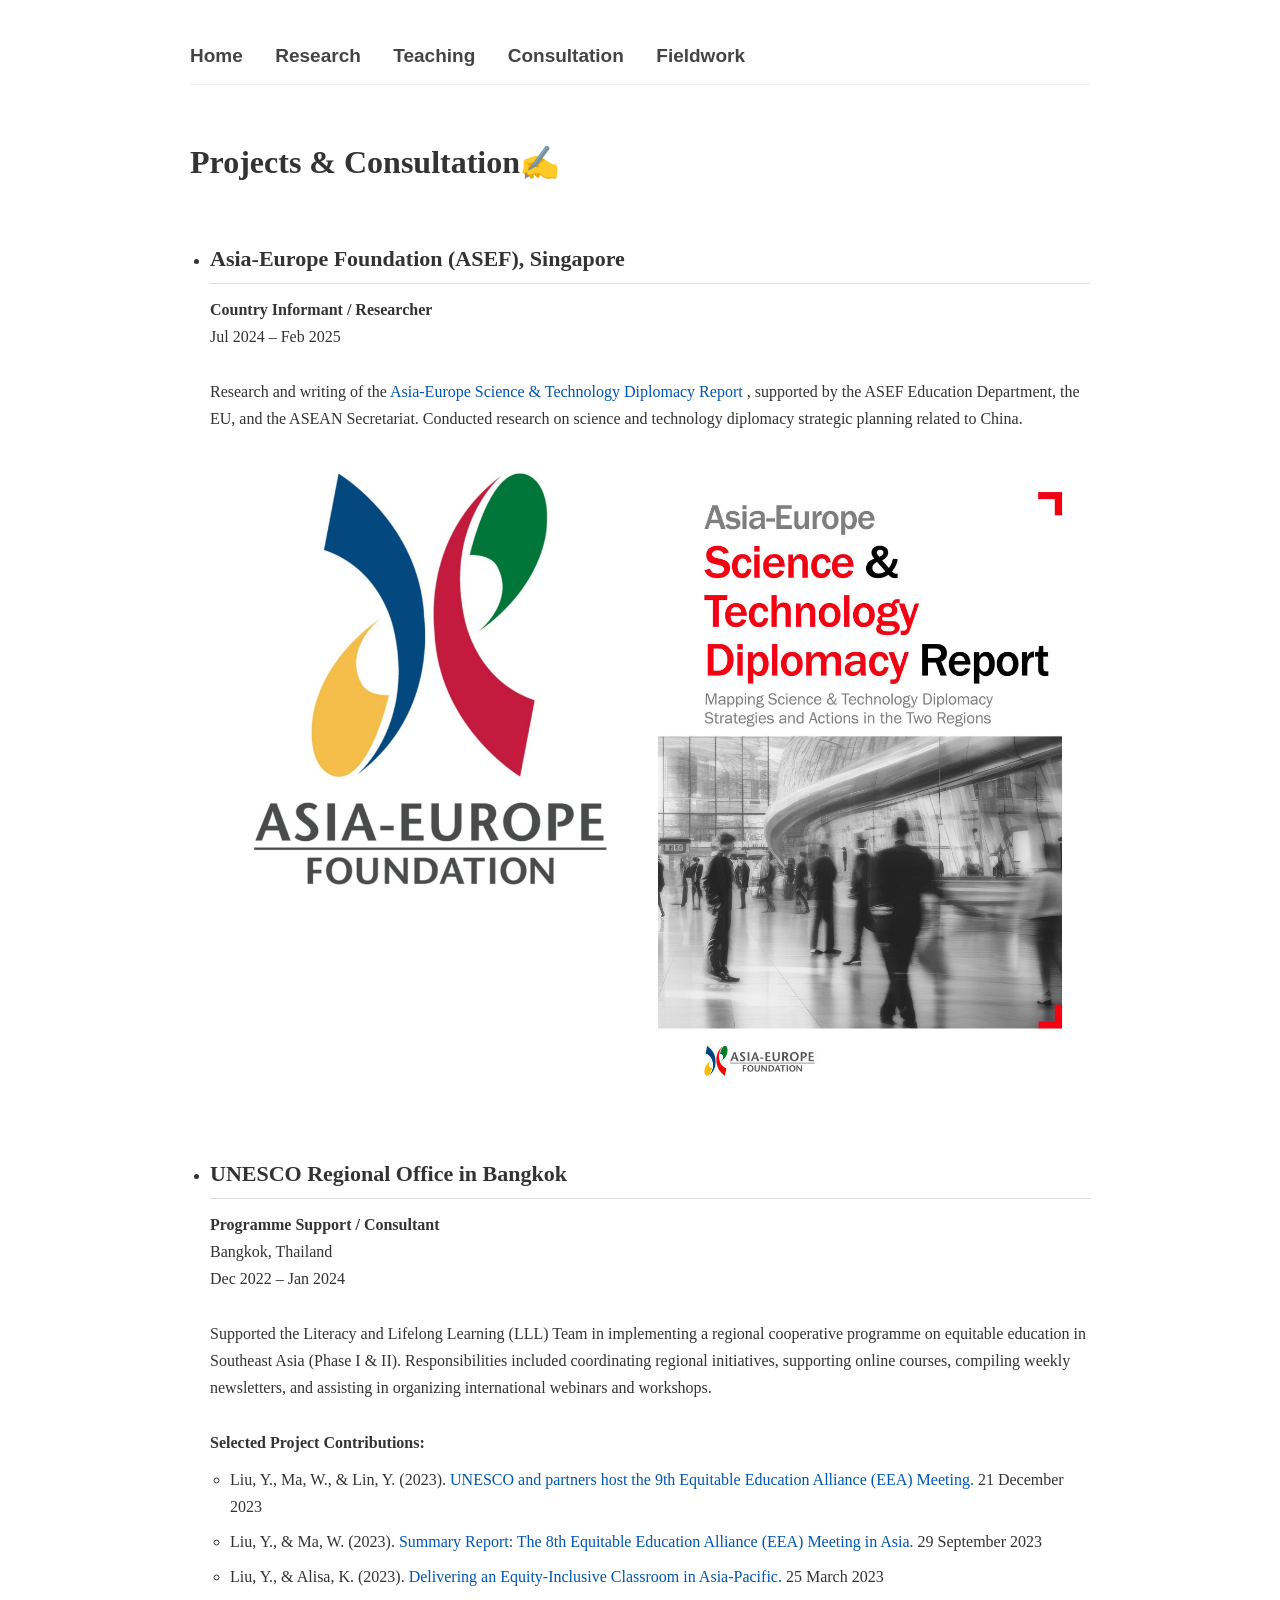
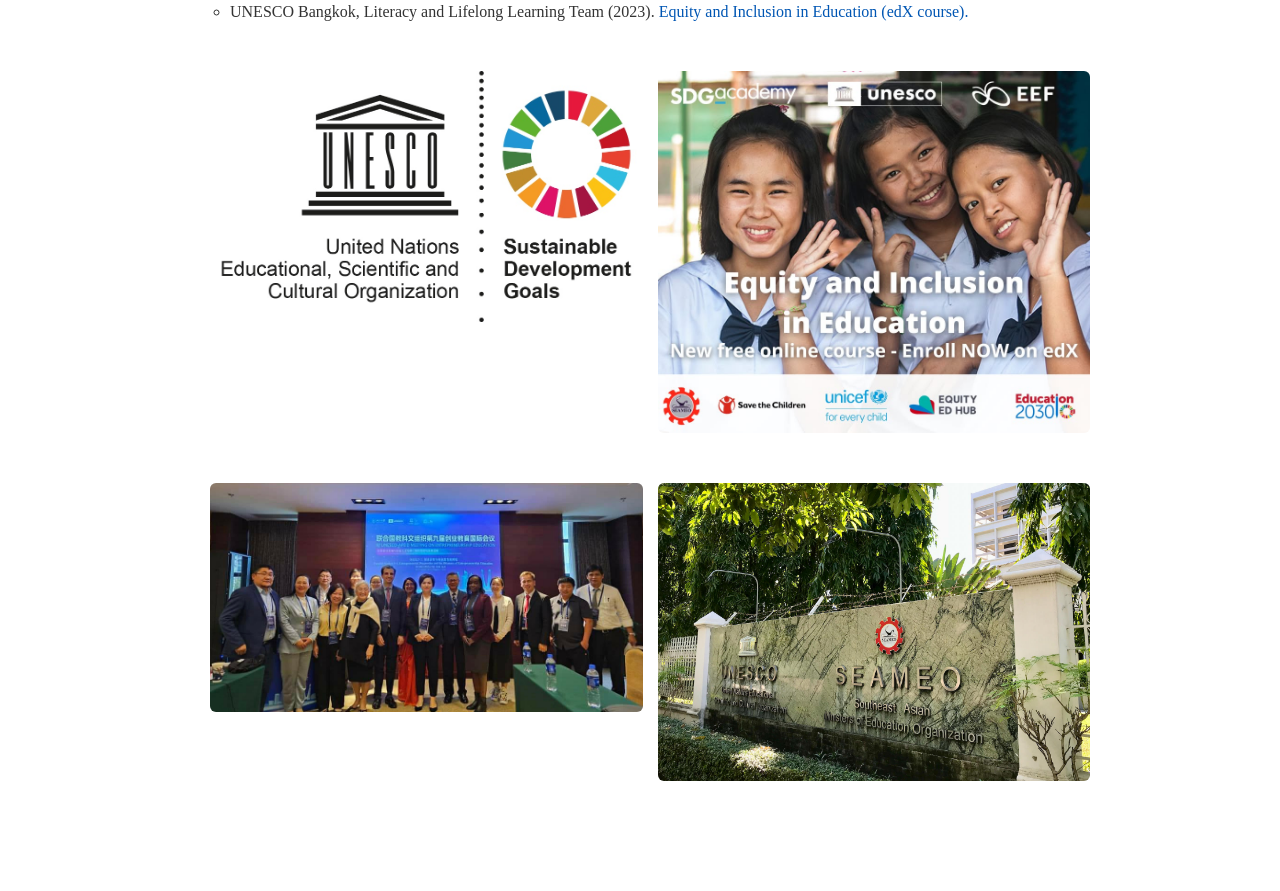
<file: pages/Consultation.html>
<!DOCTYPE html>
<html>

<head>
<title>Consultation</title>
<link rel="stylesheet" href="../style.css">
</head>

<body>

<nav>

<a href="../index.html" class="nav-item">Home</a>
<a href="Research.html" class="nav-item">Research</a>
<a href="Teaching.html" class="nav-item">Teaching</a>
<a href="Consultation.html" class="nav-item">Consultation</a>
<a href="Fieldwork.html" class="nav-item">Fieldwork</a>
  
</nav>

<h1>Projects & Consultation✍️</h1>

<ul>

<li>

<div class="consultation">

<h2>Asia-Europe Foundation (ASEF), Singapore</h2>

<strong>Country Informant / Researcher</strong><br>
Jul 2024 – Feb 2025<br><br>

Research and writing of the 
<a href="https://asef.org/publications/asia-europe-science-technology-diplomacy-report/" target="_blank">
Asia-Europe Science & Technology Diplomacy Report
</a>, 
supported by the ASEF Education Department, the EU, and the ASEAN Secretariat. 
Conducted research on science and technology diplomacy strategic planning related to China.

<div class="consultation-images">
  
<img src="../images/asef1.jpeg">
<img src="../images/asef2.jpg">
  
</div>

</div>
  
</div>

</li>

<li>

<div class="consultation">

<h2>UNESCO Regional Office in Bangkok</h2>

<strong>Programme Support / Consultant</strong><br>
Bangkok, Thailand<br>
Dec 2022 – Jan 2024<br><br>

Supported the Literacy and Lifelong Learning (LLL) Team in implementing a regional cooperative programme on equitable education in Southeast Asia (Phase I & II). 
Responsibilities included coordinating regional initiatives, supporting online courses, compiling weekly newsletters, and assisting in organizing international webinars and workshops.

<br><br>

<strong>Selected Project Contributions:</strong>

<ul>

<li>
Liu, Y., Ma, W., & Lin, Y. (2023). 
<a href="https://www.unesco.org/en/articles/unesco-and-partners-host-9th-equitable-education-alliance-eea-meeting" target="_blank">
UNESCO and partners host the 9th Equitable Education Alliance (EEA) Meeting.</a> 21 December 2023
</li>

<li>
Liu, Y., & Ma, W. (2023). 
<a href="https://www.unesco.org/en/articles/summary-report-8th-meeting-equitable-education-alliance-eea-asia" target="_blank">
Summary Report: The 8th Equitable Education Alliance (EEA) Meeting in Asia.</a> 29 September 2023
</li>

<li>
Liu, Y., & Alisa, K. (2023). 
<a href="https://bangkok.unesco.org/content/delivering-equity-inclusive-classroom-asia-pacific-recap-6th-eea-meeting-unesco-eef" target="_blank">
Delivering an Equity-Inclusive Classroom in Asia-Pacific.</a> 25 March 2023
</li>

<li>
UNESCO Bangkok, Literacy and Lifelong Learning Team (2023). 
<a href="https://www.edx.org/learn/education/sdg-academy-equity-and-inclusion-in-education" target="_blank">
Equity and Inclusion in Education (edX course).
</a>
</li>

</ul>

<div class="consultation-images">
  
<img src="../images/unesco1.jpg">
<img src="../images/unesco2.jpg">
<img src="../images/unesco3.jpg">
<img src="../images/unesco4.jpg">
  
</div>

</div>

</li>

</ul>

</body>
</html>
</file>
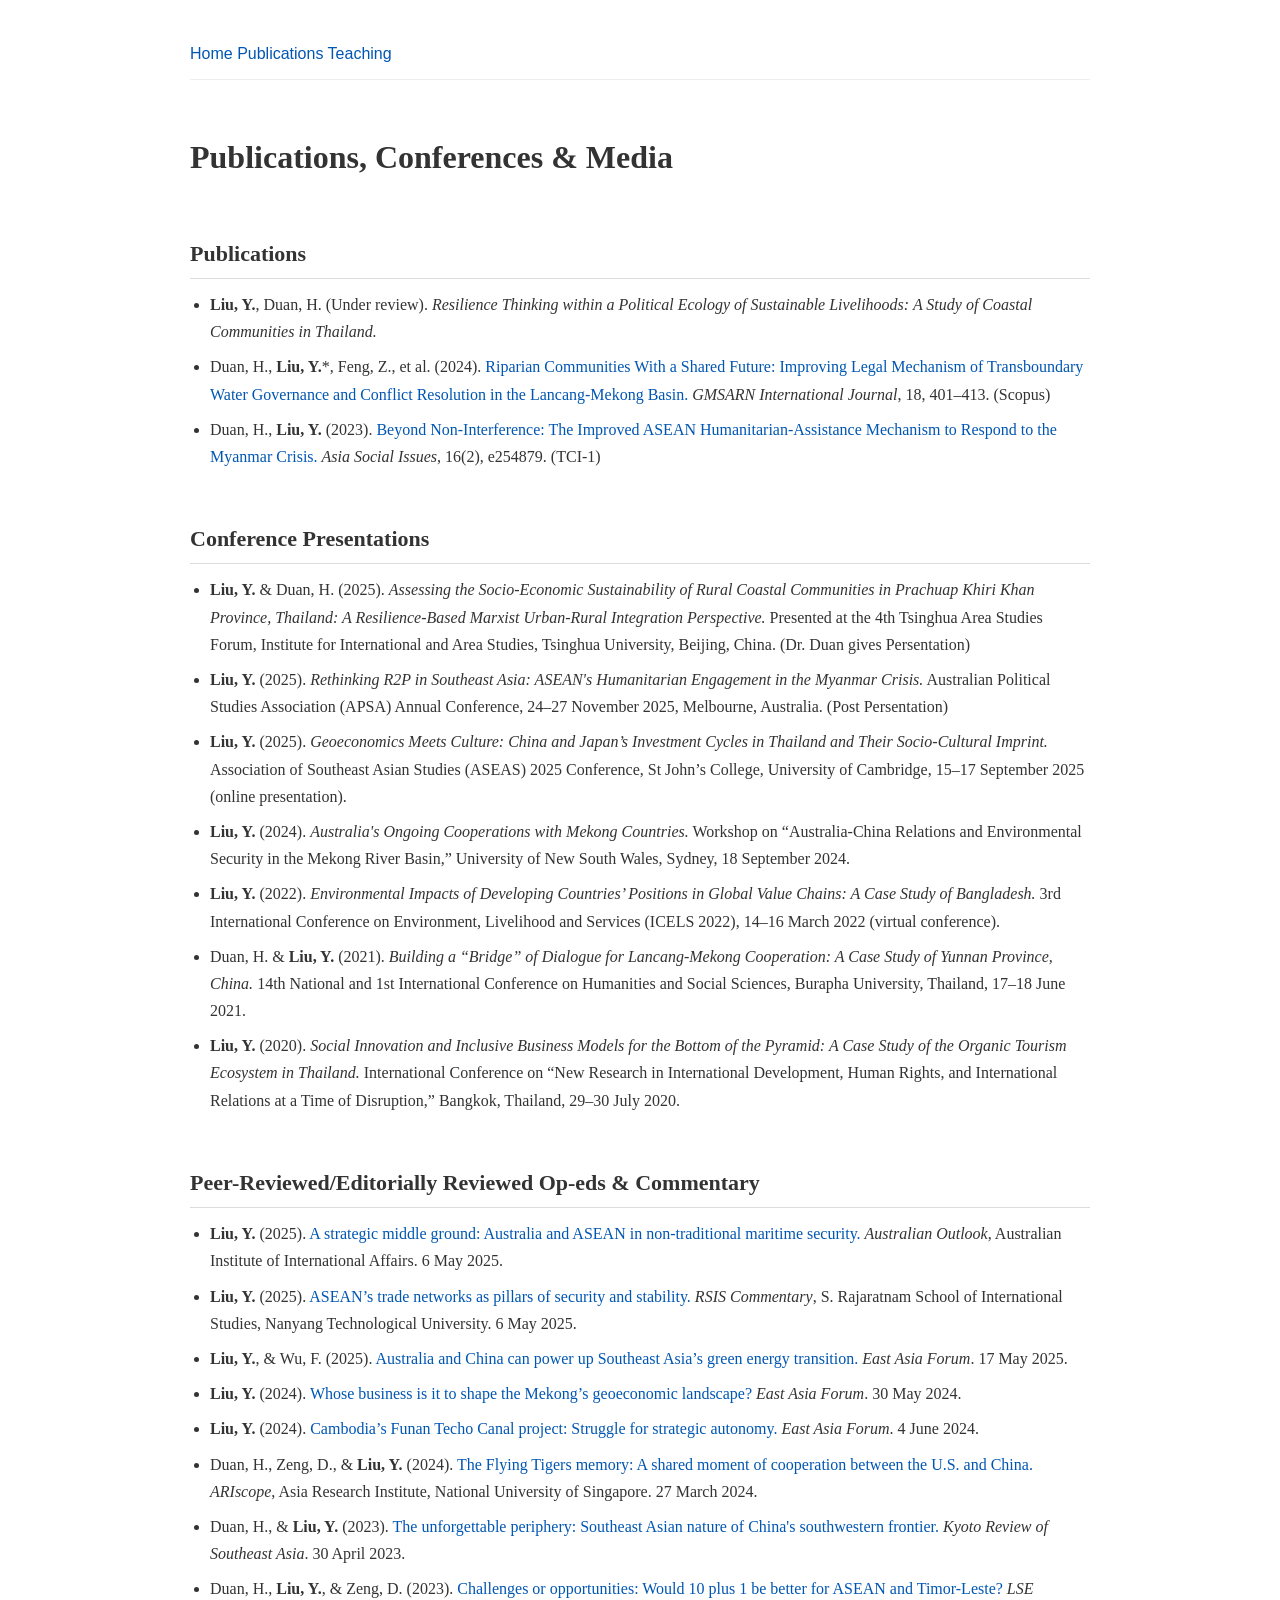
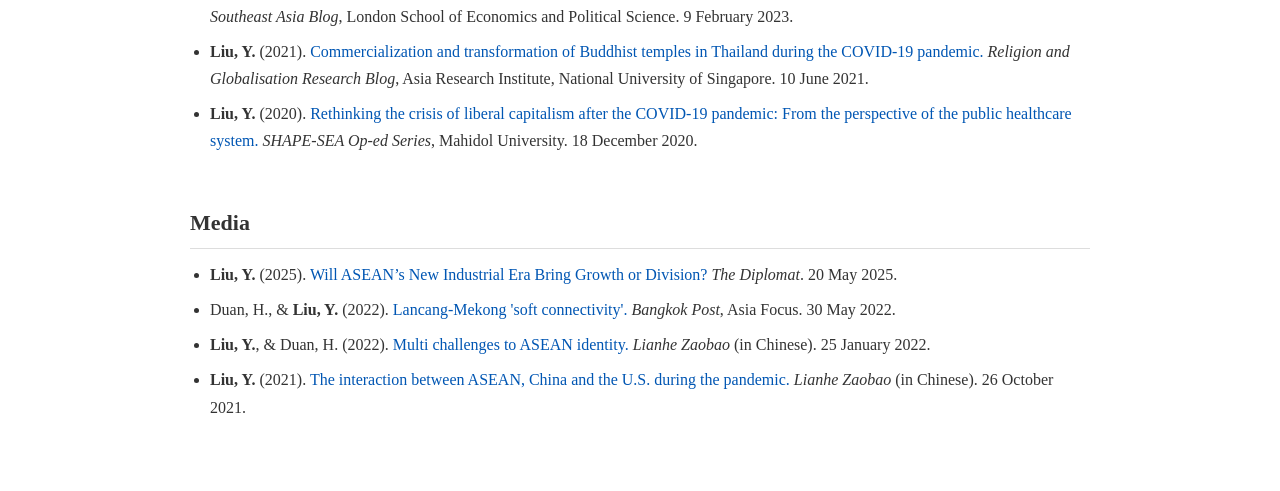
<file: pages/publications.html>
<!DOCTYPE html>
<html>

<head>
<title>Publications</title>
<link rel="stylesheet" href="../style.css">
</head>

<body>

<nav>

<a href="../index.html">Home</a>
<a href="publications.html">Publications</a>
<a href="teaching.html">Teaching</a>

</nav>

<h1>Publications, Conferences & Media</h1>

<h2>Publications</h2>

<ul>
  
  <li>
<strong>Liu, Y.</strong>, Duan, H. (Under review). 
<i>Resilience Thinking within a Political Ecology of Sustainable Livelihoods: A Study of Coastal Communities in Thailand.</i>
</li>

<li>
Duan, H., <strong>Liu, Y.</strong>*, Feng, Z., et al. (2024). 
<a href="https://gmsarnjournal.com/home/wp-content/uploads/2023/12/vol18no3-14.pdf" target="_blank">
Riparian Communities With a Shared Future: Improving Legal Mechanism of Transboundary Water Governance and Conflict Resolution in the Lancang-Mekong Basin.
</a>
<i>GMSARN International Journal</i>, 18, 401–413. (Scopus)
</li>

<li>
Duan, H., <strong>Liu, Y.</strong> (2023). 
<a href="https://doi.org/10.48048/asi.2023.254879" target="_blank">
Beyond Non-Interference: The Improved ASEAN Humanitarian-Assistance Mechanism to Respond to the Myanmar Crisis.
</a>
<i>Asia Social Issues</i>, 16(2), e254879. (TCI-1)
</li>
  

</ul>


<h2>Conference Presentations</h2>

<ul>

<li>
<strong>Liu, Y.</strong> & Duan, H. (2025). 
<i>Assessing the Socio-Economic Sustainability of Rural Coastal Communities in Prachuap Khiri Khan Province, Thailand: A Resilience-Based Marxist Urban-Rural Integration Perspective.</i> 
Presented at the 4th Tsinghua Area Studies Forum, Institute for International and Area Studies, Tsinghua University, Beijing, China. (Dr. Duan gives Persentation)
</li>

<li>
<strong>Liu, Y.</strong> (2025). 
<i>Rethinking R2P in Southeast Asia: ASEAN's Humanitarian Engagement in the Myanmar Crisis.</i> 
Australian Political Studies Association (APSA) Annual Conference, 24–27 November 2025, Melbourne, Australia. (Post Persentation)
</li>

<li>
<strong>Liu, Y.</strong> (2025). 
<i>Geoeconomics Meets Culture: China and Japan’s Investment Cycles in Thailand and Their Socio-Cultural Imprint.</i> 
Association of Southeast Asian Studies (ASEAS) 2025 Conference, St John’s College, University of Cambridge, 15–17 September 2025 (online presentation).
</li>

<li>
<strong>Liu, Y.</strong> (2024). 
<i>Australia's Ongoing Cooperations with Mekong Countries.</i> 
Workshop on “Australia-China Relations and Environmental Security in the Mekong River Basin,” University of New South Wales, Sydney, 18 September 2024.
</li>

<li>
<strong>Liu, Y.</strong> (2022). 
<i>Environmental Impacts of Developing Countries’ Positions in Global Value Chains: A Case Study of Bangladesh.</i> 
3rd International Conference on Environment, Livelihood and Services (ICELS 2022), 14–16 March 2022 (virtual conference).
</li>

<li>
Duan, H. & <strong>Liu, Y.</strong> (2021). 
<i>Building a “Bridge” of Dialogue for Lancang-Mekong Cooperation: A Case Study of Yunnan Province, China.</i> 
14th National and 1st International Conference on Humanities and Social Sciences, Burapha University, Thailand, 17–18 June 2021.
</li>

<li>
<strong>Liu, Y.</strong> (2020). 
<i>Social Innovation and Inclusive Business Models for the Bottom of the Pyramid: A Case Study of the Organic Tourism Ecosystem in Thailand.</i> 
International Conference on “New Research in International Development, Human Rights, and International Relations at a Time of Disruption,” Bangkok, Thailand, 29–30 July 2020.
</li>

</ul>

</ul>

<h2>Peer-Reviewed/Editorially Reviewed Op-eds & Commentary</h2>

<ul>

<li>
<strong>Liu, Y.</strong> (2025). 
<a href="https://www.internationalaffairs.org.au/australianoutlook/a-strategic-middle-ground-australia-and-asean-in-non-traditional-maritime-security/" target="_blank">
A strategic middle ground: Australia and ASEAN in non-traditional maritime security.
</a>
<i>Australian Outlook</i>, Australian Institute of International Affairs. 6 May 2025.
</li>

<li>
<strong>Liu, Y.</strong> (2025). 
<a href="https://rsis.edu.sg/rsis-publication/rsis/aseans-trade-networks-as-pillars-of-security-and-stability/" target="_blank">
ASEAN’s trade networks as pillars of security and stability.
</a>
<i>RSIS Commentary</i>, S. Rajaratnam School of International Studies, Nanyang Technological University. 6 May 2025.
</li>

<li>
<strong>Liu, Y.</strong>, & Wu, F. (2025). 
<a href="https://doi.org/10.59425/eabc.1747519200" target="_blank">
Australia and China can power up Southeast Asia’s green energy transition.
</a>
<i>East Asia Forum</i>. 17 May 2025.
</li>

<li>
<strong>Liu, Y.</strong> (2024). 
<a href="https://doi.org/10.59425/eabc.1717063200" target="_blank">
Whose business is it to shape the Mekong’s geoeconomic landscape?
</a>
<i>East Asia Forum</i>. 30 May 2024.
</li>

<li>
<strong>Liu, Y.</strong> (2024). 
<a href="https://doi.org/10.59425/eabc.1717538400" target="_blank">
Cambodia’s Funan Techo Canal project: Struggle for strategic autonomy.
</a>
<i>East Asia Forum</i>. 4 June 2024.
</li>

<li>
Duan, H., Zeng, D., & <strong>Liu, Y.</strong> (2024). 
<a href="https://ari.nus.edu.sg/ariscope/the-spirit-of-the-flying-tigers-a-moment-of-cooperation-between-the-us-and-china/" target="_blank">
The Flying Tigers memory: A shared moment of cooperation between the U.S. and China.
</a>
<i>ARIscope</i>, Asia Research Institute, National University of Singapore. 27 March 2024.
</li>

<li>
Duan, H., & <strong>Liu, Y.</strong> (2023). 
<a href="https://kyotoreview.org/issue-35/the-unforgettable-periphery-southeast-asian-nature-of-chinas-southwestern-frontier/" target="_blank">
The unforgettable periphery: Southeast Asian nature of China's southwestern frontier.
</a>
<i>Kyoto Review of Southeast Asia</i>. 30 April 2023.
</li>

<li>
Duan, H., <strong>Liu, Y.</strong>, & Zeng, D. (2023). 
<a href="https://blogs.lse.ac.uk/seac/2023/02/08/challenges-or-opportunities-would-10-plus-1-be-better-for-asean-and-timor-leste/" target="_blank">
Challenges or opportunities: Would 10 plus 1 be better for ASEAN and Timor-Leste?
</a>
<i>LSE Southeast Asia Blog</i>, London School of Economics and Political Science. 9 February 2023.
</li>

<li>
<strong>Liu, Y.</strong> (2021). 
<a href="https://ari.nus.edu.sg/20331-92/" target="_blank">
Commercialization and transformation of Buddhist temples in Thailand during the COVID-19 pandemic.
</a>
<i>Religion and Globalisation Research Blog</i>, Asia Research Institute, National University of Singapore. 10 June 2021.
</li>

<li>
<strong>Liu, Y.</strong> (2020). 
<a href="https://shapesea.com/op-ed/covid-19/rethinking-the-crisis-of-liberal-capitalism-after-covid-19-pandemic-from-the-perspective-of-public-healthcare-system/" target="_blank">
Rethinking the crisis of liberal capitalism after the COVID-19 pandemic: From the perspective of the public healthcare system.
</a>
<i>SHAPE-SEA Op-ed Series</i>, Mahidol University. 18 December 2020.
</li>

</ul>

</ul>

<h2>Media</h2>

<ul>

<li>
<strong>Liu, Y.</strong> (2025). 
<a href="https://thediplomat.com/2025/05/will-aseans-new-industrial-era-bring-growth-or-division/" target="_blank">
Will ASEAN’s New Industrial Era Bring Growth or Division?
</a>
<i>The Diplomat</i>. 20 May 2025.
</li>

<li>
Duan, H., & <strong>Liu, Y.</strong> (2022). 
<a href="https://www.bangkokpost.com/business/2318070/lancang-mekong-soft-connectivity" target="_blank">
Lancang-Mekong 'soft connectivity'.
</a>
<i>Bangkok Post</i>, Asia Focus. 30 May 2022.
</li>

<li>
<strong>Liu, Y.</strong>, & Duan, H. (2022). 
<a href="https://www.zaobao.com.sg/forum/views/story20220125-1236363" target="_blank">
Multi challenges to ASEAN identity.
</a>
<i>Lianhe Zaobao</i> (in Chinese). 25 January 2022.
</li>

<li>
<strong>Liu, Y.</strong> (2021). 
<a href="https://www.zaobao.com.sg/forum/views/story20211026-1206987" target="_blank">
The interaction between ASEAN, China and the U.S. during the pandemic.
</a>
<i>Lianhe Zaobao</i> (in Chinese). 26 October 2021.
</li>

</ul>

</ul>

</body>
</html>
</file>
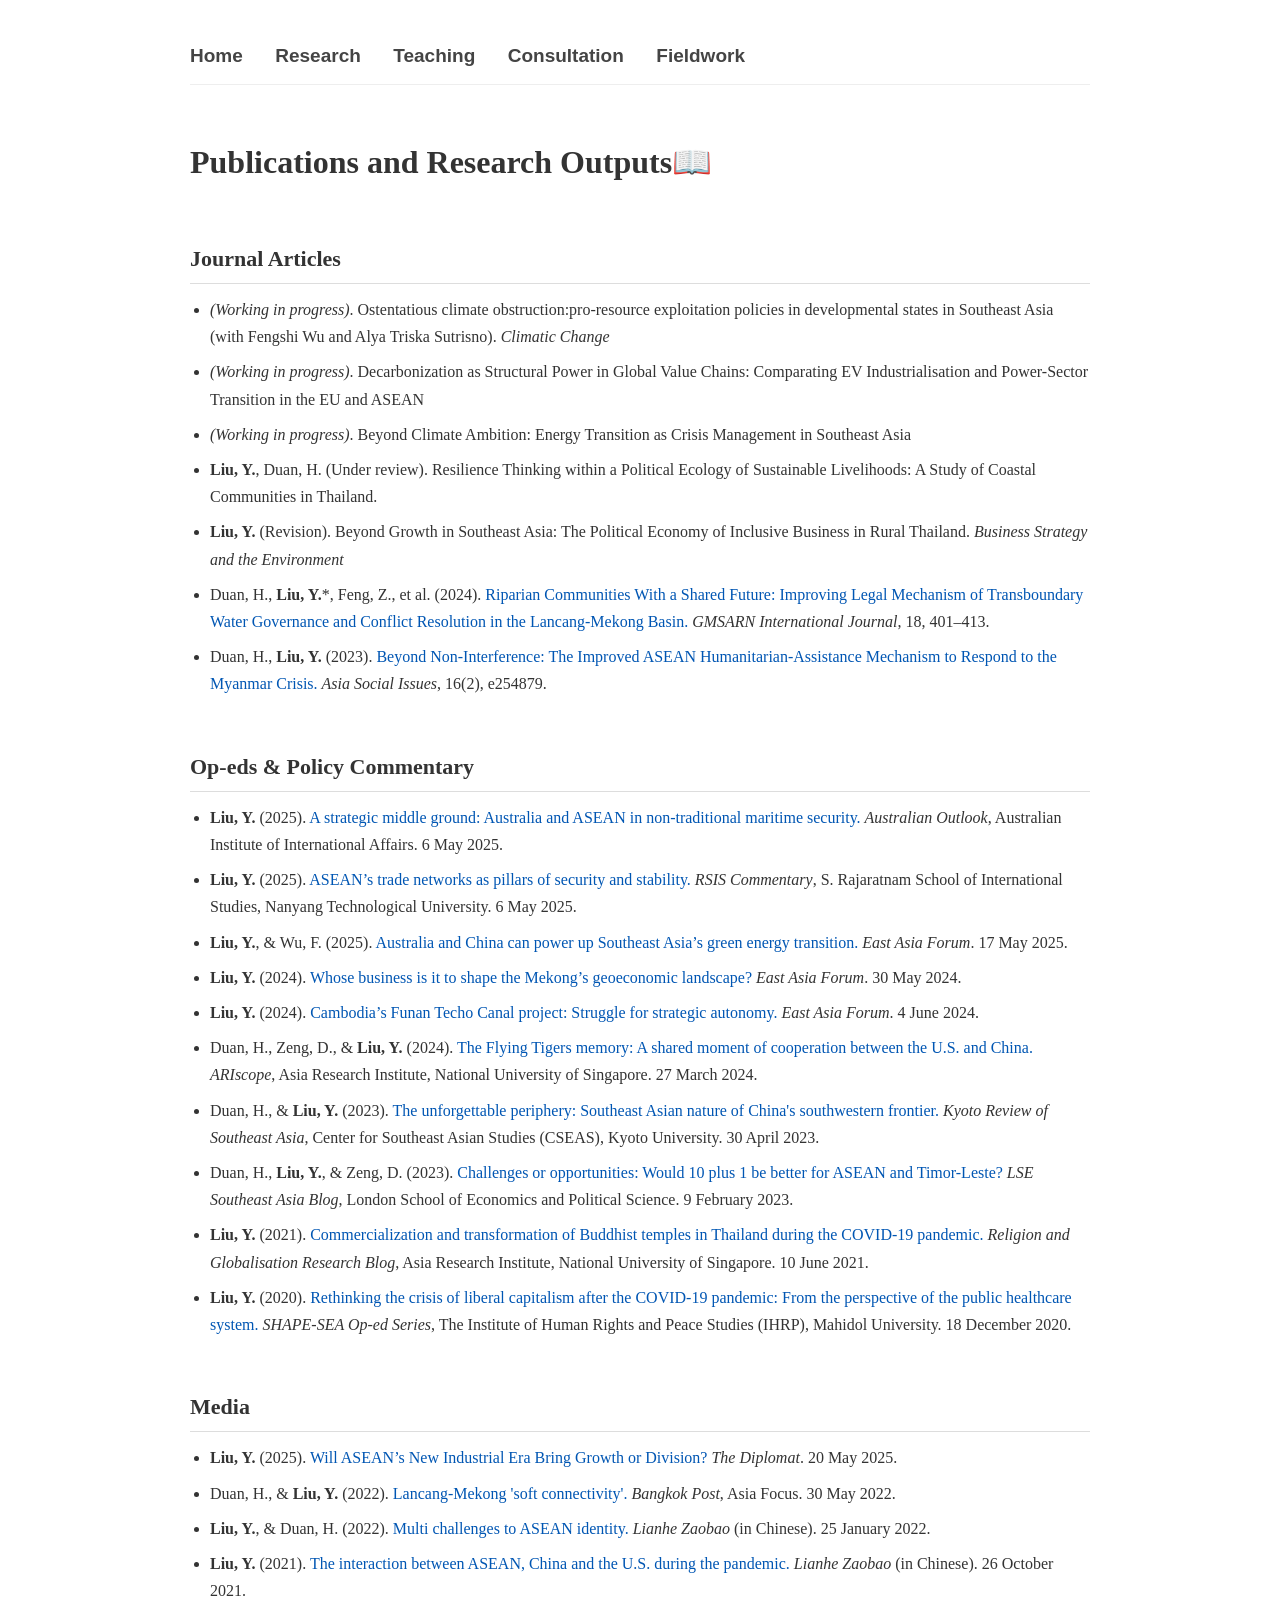
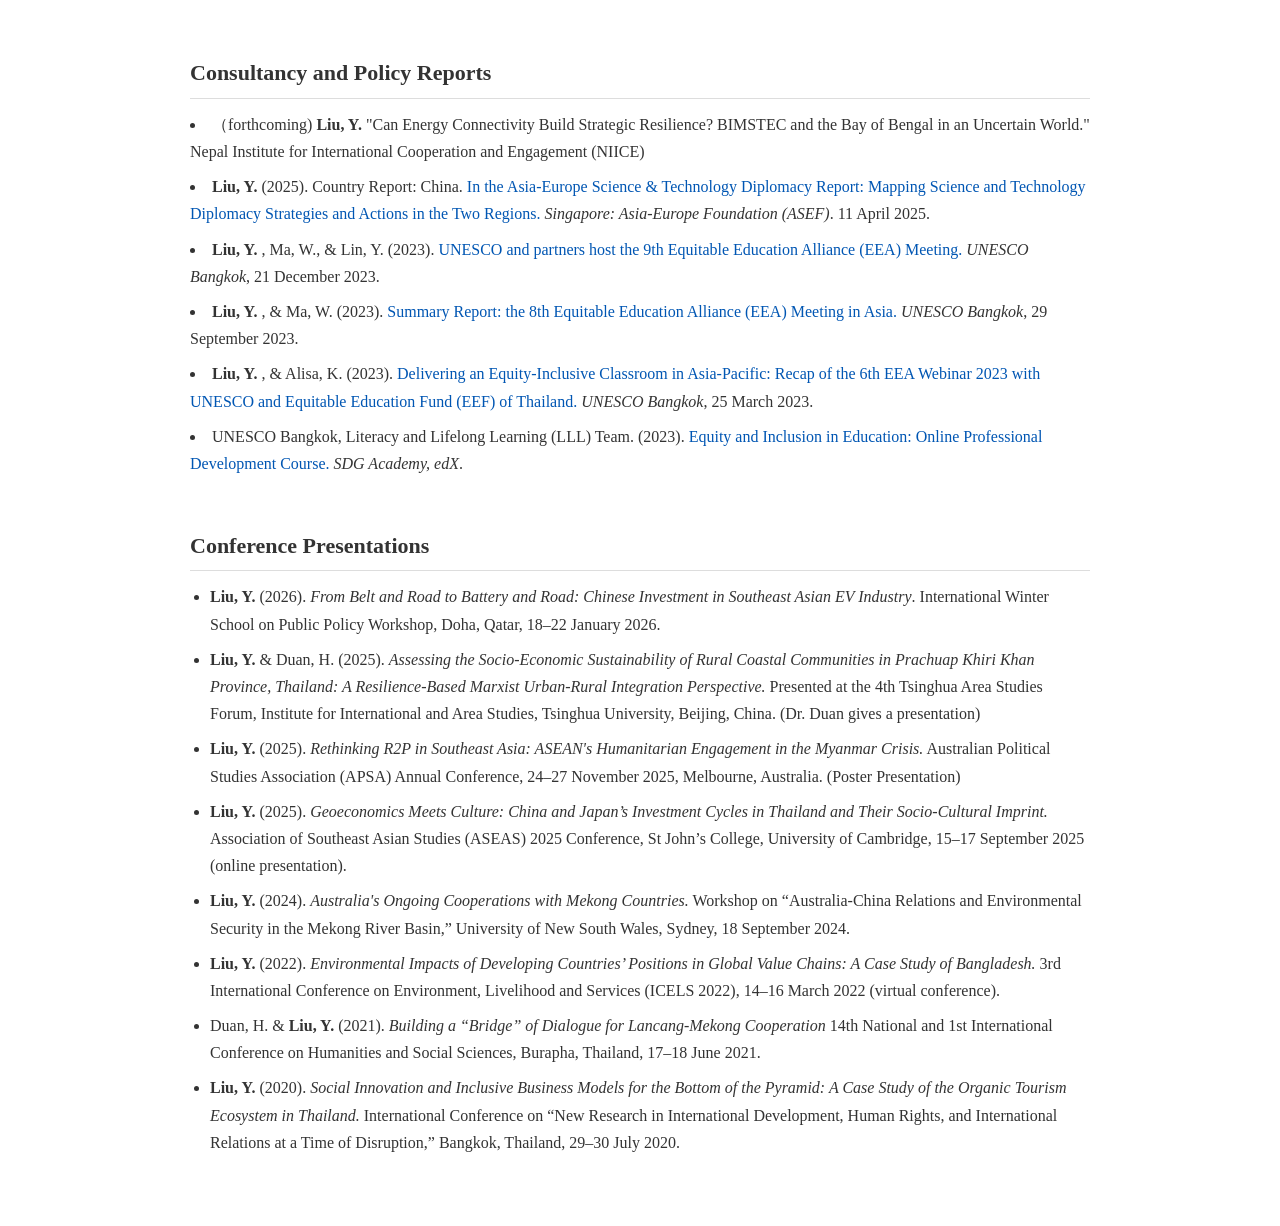
<file: pages/Research.html>
<!DOCTYPE html>
<html>

<head>
<title>Research</title>
<link rel="stylesheet" href="../style.css">
</head>

<body>

<nav>

<a href="../index.html" class="nav-item">Home</a>
<a href="Research.html" class="nav-item">Research</a>
<a href="Teaching.html" class="nav-item">Teaching</a>
<a href="Consultation.html" class="nav-item">Consultation</a>
<a href="Fieldwork.html" class="nav-item">Fieldwork</a>

</nav>

<h1>Publications and Research Outputs📖</h1>

<h2>Journal Articles</h2>

<ul>

<li>
<i>(Working in progress)</i>. Ostentatious climate obstruction:pro-resource exploitation policies in developmental states in Southeast Asia (with Fengshi Wu and Alya Triska Sutrisno). <i>Climatic Change</i>
</li>

<li>
<i>(Working in progress)</i>. Decarbonization as Structural Power in Global Value Chains: Comparating EV Industrialisation and Power-Sector Transition in the EU and ASEAN
</li>
  
<li>
<i>(Working in progress)</i>. Beyond Climate Ambition: Energy Transition as Crisis Management in Southeast Asia
</li>
 
<li>
<strong>Liu, Y.</strong>, Duan, H. (Under review).
Resilience Thinking within a Political Ecology of Sustainable Livelihoods: A Study of Coastal Communities in Thailand. 
</li>

<li>
<strong>Liu, Y.</strong> (Revision). 
Beyond Growth in Southeast Asia: The Political Economy of Inclusive Business in Rural Thailand. <i>Business Strategy and the Environment</i>
</li>

<li>
Duan, H., <strong>Liu, Y.</strong>*, Feng, Z., et al. (2024). 
<a href="https://gmsarnjournal.com/home/wp-content/uploads/2023/12/vol18no3-14.pdf" target="_blank">
Riparian Communities With a Shared Future: Improving Legal Mechanism of Transboundary Water Governance and Conflict Resolution in the Lancang-Mekong Basin.
</a>
<i>GMSARN International Journal</i>, 18, 401–413. 
</li>

<li>
Duan, H., <strong>Liu, Y.</strong> (2023). 
<a href="https://doi.org/10.48048/asi.2023.254879." target="_blank">
Beyond Non-Interference: The Improved ASEAN Humanitarian-Assistance Mechanism to Respond to the Myanmar Crisis.
</a>
<i>Asia Social Issues</i>, 16(2), e254879. 
</li>
  

</ul>


</ul>

<h2>Op-eds & Policy Commentary</h2>

<ul>

<li>
<strong>Liu, Y.</strong> (2025). 
<a href="https://www.internationalaffairs.org.au/australianoutlook/a-strategic-middle-ground-australia-and-asean-in-non-traditional-maritime-security/" target="_blank">
A strategic middle ground: Australia and ASEAN in non-traditional maritime security.
</a>
<i>Australian Outlook</i>, Australian Institute of International Affairs. 6 May 2025.
</li>

<li>
<strong>Liu, Y.</strong> (2025). 
<a href="https://rsis.edu.sg/rsis-publication/rsis/aseans-trade-networks-as-pillars-of-security-and-stability/" target="_blank">
ASEAN’s trade networks as pillars of security and stability.
</a>
<i>RSIS Commentary</i>, S. Rajaratnam School of International Studies, Nanyang Technological University. 6 May 2025.
</li>

<li>
<strong>Liu, Y.</strong>, & Wu, F. (2025). 
<a href="https://doi.org/10.59425/eabc.1747519200" target="_blank">
Australia and China can power up Southeast Asia’s green energy transition.
</a>
<i>East Asia Forum</i>. 17 May 2025.
</li>

<li>
<strong>Liu, Y.</strong> (2024). 
<a href="https://doi.org/10.59425/eabc.1717063200" target="_blank">
Whose business is it to shape the Mekong’s geoeconomic landscape?
</a>
<i>East Asia Forum</i>. 30 May 2024.
</li>

<li>
<strong>Liu, Y.</strong> (2024). 
<a href="https://doi.org/10.59425/eabc.1717538400" target="_blank">
Cambodia’s Funan Techo Canal project: Struggle for strategic autonomy.
</a>
<i>East Asia Forum</i>. 4 June 2024.
</li>

<li>
Duan, H., Zeng, D., & <strong>Liu, Y.</strong> (2024). 
<a href="https://ari.nus.edu.sg/ariscope/the-spirit-of-the-flying-tigers-a-moment-of-cooperation-between-the-us-and-china/" target="_blank">
The Flying Tigers memory: A shared moment of cooperation between the U.S. and China.
</a>
<i>ARIscope</i>, Asia Research Institute, National University of Singapore. 27 March 2024.
</li>

<li>
Duan, H., & <strong>Liu, Y.</strong> (2023). 
<a href="https://kyotoreview.org/issue-35/the-unforgettable-periphery-southeast-asian-nature-of-chinas-southwestern-frontier/" target="_blank">
The unforgettable periphery: Southeast Asian nature of China's southwestern frontier.
</a>
<i>Kyoto Review of Southeast Asia</i>, Center for Southeast Asian Studies (CSEAS), Kyoto University. 30 April 2023.
</li>

<li>
Duan, H., <strong>Liu, Y.</strong>, & Zeng, D. (2023). 
<a href="https://blogs.lse.ac.uk/seac/2023/02/08/challenges-or-opportunities-would-10-plus-1-be-better-for-asean-and-timor-leste/" target="_blank">
Challenges or opportunities: Would 10 plus 1 be better for ASEAN and Timor-Leste?
</a>
<i>LSE Southeast Asia Blog</i>, London School of Economics and Political Science. 9 February 2023.
</li>

<li>
<strong>Liu, Y.</strong> (2021). 
<a href="https://ari.nus.edu.sg/20331-92/" target="_blank">
Commercialization and transformation of Buddhist temples in Thailand during the COVID-19 pandemic.
</a>
<i>Religion and Globalisation Research Blog</i>, Asia Research Institute, National University of Singapore. 10 June 2021.
</li>

<li>
<strong>Liu, Y.</strong> (2020). 
<a href="https://shapesea.com/op-ed/covid-19/rethinking-the-crisis-of-liberal-capitalism-after-covid-19-pandemic-from-the-perspective-of-public-healthcare-system/" target="_blank">
Rethinking the crisis of liberal capitalism after the COVID-19 pandemic: From the perspective of the public healthcare system.
</a>
<i>SHAPE-SEA Op-ed Series</i>, The Institute of Human Rights and Peace Studies (IHRP), Mahidol University. 18 December 2020.
</li>

</ul>

</ul>

<h2>Media</h2>

<ul>

<li>
<strong>Liu, Y.</strong> (2025). 
<a href="https://thediplomat.com/2025/05/will-aseans-new-industrial-era-bring-growth-or-division/" target="_blank">
Will ASEAN’s New Industrial Era Bring Growth or Division?
</a>
<i>The Diplomat</i>. 20 May 2025.
</li>

<li>
Duan, H., & <strong>Liu, Y.</strong> (2022). 
<a href="https://www.bangkokpost.com/business/2318070/lancang-mekong-soft-connectivity" target="_blank">
Lancang-Mekong 'soft connectivity'.
</a>
<i>Bangkok Post</i>, Asia Focus. 30 May 2022.
</li>

<li>
<strong>Liu, Y.</strong>, & Duan, H. (2022). 
<a href="https://www.zaobao.com.sg/forum/views/story20220125-1236363" target="_blank">
Multi challenges to ASEAN identity.
</a>
<i>Lianhe Zaobao</i> (in Chinese). 25 January 2022.
</li>

<li>
<strong>Liu, Y.</strong> (2021). 
<a href="https://www.zaobao.com.sg/forum/views/story20211026-1206987" target="_blank">
The interaction between ASEAN, China and the U.S. during the pandemic.
</a>
<i>Lianhe Zaobao</i> (in Chinese). 26 October 2021.
</li>

</ul>


<h2>Consultancy and Policy Reports</h2>

<li>
（forthcoming) <strong>Liu, Y.</strong> "Can Energy Connectivity Build Strategic Resilience? BIMSTEC and the Bay of Bengal in an Uncertain World." Nepal Institute for International Cooperation and Engagement (NIICE)
</li>

<li>
<strong>Liu, Y.</strong>  (2025). 
Country Report: China. <a href="https://asef.org/publications/asia-europe-science-technology-diplomacy-report/" target="_blank">
In the Asia-Europe Science & Technology Diplomacy Report: Mapping Science and Technology Diplomacy Strategies and Actions in the Two Regions.
</a> 
<i>Singapore: Asia-Europe Foundation (ASEF)</i>. 11 April 2025.
</li>

    
<li>
<strong>Liu, Y.</strong> , Ma, W., & Lin, Y. (2023). 
<a href="https://www.unesco.org/en/articles/unesco-and-partners-host-9th-equitable-education-alliance-eea-meeting" target="_blank">
UNESCO and partners host the 9th Equitable Education Alliance (EEA) Meeting.
</a> 
<i>UNESCO Bangkok</i>, 21 December 2023. 
</li>

<li>
<strong>Liu, Y.</strong> , & Ma, W. (2023). 
<a href="https://www.unesco.org/en/articles/summary-report-8th-meeting-equitable-education-alliance-eea-asia" target="_blank">
Summary Report: the 8th Equitable Education Alliance (EEA) Meeting in Asia. 
</a> 
<i> UNESCO Bangkok</i>, 29 September 2023.
</li>

<li>
<strong>Liu, Y.</strong> , & Alisa, K. (2023).
<a href="https://bangkok.unesco.org/content/delivering-equity-inclusive-classroom-asia-pacific-recap-6th-eea-meeting-unesco-eef" target="_blank">
Delivering an Equity-Inclusive Classroom in Asia-Pacific: Recap of the 6th EEA Webinar 2023 with UNESCO and Equitable Education Fund (EEF) of Thailand.
</a> 
<i>UNESCO Bangkok</i>, 25 March 2023. 
</li>

<li>
UNESCO Bangkok, Literacy and Lifelong Learning (LLL) Team. (2023). 
<a href="https://www.edx.org/learn/education/sdg-academy-equity-and-inclusion-in-education" target="_blank">
Equity and Inclusion in Education: Online Professional Development Course.
</a> 
<i>SDG Academy, edX</i>. 
</li>

</ul>

  
<h2>Conference Presentations</h2>

<ul>

<li>
<strong>Liu, Y.</strong> (2026). <i>From Belt and Road to Battery and Road: Chinese Investment in Southeast Asian EV Industry</i>. International Winter School on Public Policy Workshop, Doha, Qatar, 18–22 January 2026.
</li>

<li>
<strong>Liu, Y.</strong> & Duan, H. (2025). 
<i>Assessing the Socio-Economic Sustainability of Rural Coastal Communities in Prachuap Khiri Khan Province, Thailand: A Resilience-Based Marxist Urban-Rural Integration Perspective.</i> 
Presented at the 4th Tsinghua Area Studies Forum, Institute for International and Area Studies, Tsinghua University, Beijing, China. (Dr. Duan gives a presentation)
</li>

<li>
<strong>Liu, Y.</strong> (2025). 
<i>Rethinking R2P in Southeast Asia: ASEAN's Humanitarian Engagement in the Myanmar Crisis.</i> 
Australian Political Studies Association (APSA) Annual Conference, 24–27 November 2025, Melbourne, Australia. (Poster Presentation)
</li>

<li>
<strong>Liu, Y.</strong> (2025). 
<i>Geoeconomics Meets Culture: China and Japan’s Investment Cycles in Thailand and Their Socio-Cultural Imprint.</i> 
Association of Southeast Asian Studies (ASEAS) 2025 Conference, St John’s College, University of Cambridge, 15–17 September 2025 (online presentation).
</li>

<li>
<strong>Liu, Y.</strong> (2024). 
<i>Australia's Ongoing Cooperations with Mekong Countries.</i> 
Workshop on “Australia-China Relations and Environmental Security in the Mekong River Basin,” University of New South Wales, Sydney, 18 September 2024.
</li>

<li>
<strong>Liu, Y.</strong> (2022). 
<i>Environmental Impacts of Developing Countries’ Positions in Global Value Chains: A Case Study of Bangladesh.</i> 
3rd International Conference on Environment, Livelihood and Services (ICELS 2022), 14–16 March 2022 (virtual conference).
</li>

<li>
Duan, H. & <strong>Liu, Y.</strong> (2021). 
<i>Building a “Bridge” of Dialogue for Lancang-Mekong Cooperation</i> 
14th National and 1st International Conference on Humanities and Social Sciences, Burapha, Thailand, 17–18 June 2021.
</li>

<li>
<strong>Liu, Y.</strong> (2020). 
<i>Social Innovation and Inclusive Business Models for the Bottom of the Pyramid: A Case Study of the Organic Tourism Ecosystem in Thailand.</i> 
International Conference on “New Research in International Development, Human Rights, and International Relations at a Time of Disruption,” Bangkok, Thailand, 29–30 July 2020.
</li>

</ul>

</ul>

</body>
</html>
</file>
<file: style.css>
/* ============================= */
/* General page style */
/* ============================= */

body {
    font-family: Georgia, serif;
    max-width: 900px;
    margin: auto;
    padding: 40px;
    line-height: 1.7;
    color: #333;
    background: #ffffff;
}


/* ============================= */
/* Navigation bar - Advanced */
/* ============================= */

nav {
  margin-bottom: 50px;
  border-bottom: 1px solid #eee;
  padding-bottom: 12px;
  font-family: 'Inter', sans-serif; 
}

nav .nav-item {
  margin-right: 28px;
  font-weight: 700;    
  font-size: 19px;     
  color: #444;
  text-decoration: none;
  padding-bottom: 6px;
  position: relative;
  transition: all 0.2s ease;
}


nav .nav-item::after {
  content: '';
  position: absolute;
  left: 0;
  bottom: 0;
  width: 0%;
  height: 2px;
  background-color: #1a4f8b; 
  transition: width 0.3s ease;
}

nav .nav-item:hover::after {
  width: 100%;
}


nav .nav-item.active {
  color: #1a4f8b;
}

nav .nav-item.active::after {
  width: 100%;
}


@media (max-width: 768px){
  nav {
    display: flex;
    flex-direction: column;
  }
  nav .nav-item {
    margin-bottom: 10px;
  }
}

/* ============================= */
/* Profile photo */
/* ============================= */

.profile {
    width: 320px;   
    height: 320px;
    border-radius: 50%;
    object-fit: cover;
    object-position: 50% 12%; 
}
/* ============================= */
/* Titles */
/* ============================= */

h1 {
    font-size: 32px;
    margin-bottom: 30px;
}

h2 {
    font-size: 22px;
    margin-top: 50px;
    margin-bottom: 12px;
    border-bottom: 1px solid #ddd;
    padding-bottom: 6px;
}

/* ============================= */
/* Paragraph */
/* ============================= */

p {
    margin-bottom: 16px;
}

/* ============================= */
/* Lists */
/* ============================= */

ul {
    margin-top: 10px;
    margin-bottom: 30px;
    padding-left: 20px;
}

li {
    margin-bottom: 8px;
}

/* ============================= */
/* Links */
/* ============================= */

a {
    color: #0056b3;
    text-decoration: none;
}

a:hover {
    text-decoration: underline;
}

/* ============================= */
/* Horizontal line */
/* ============================= */

hr {
    margin-top: 60px;
    margin-bottom: 60px;
    border: 0;
    border-top: 1px solid #eee;
}

/* ============================= */
/* Images */
/* ============================= */

img {
    max-width: 100%;
    border-radius: 6px;
    margin-top: 15px;
    margin-bottom: 20px;
}

/* ============================= */
/* Consultation layout - optimized */
/* ============================= */

.consultation {
    margin-bottom: 50px;
}

.consultation-images {
    display: grid;
    grid-template-columns: repeat(2, 1fr); 
    gap: 15px; 
    margin-top: 15px; 
}

.consultation-images img {
    width: 100%;
    height: auto;
    border-radius: 6px;
}

/* ============================= */
/* Fieldwork layout - optimized */
/* ============================= */

.fieldwork {
    display: flex;
    flex-wrap: wrap;          
    gap: 40px;
    margin-top: 40px;
    margin-bottom: 60px;
    align-items: flex-start;  
}

.fieldwork-text {
    flex: 1 1 300px;          
    min-width: 250px;         
}

.fieldwork img {
    flex: 0 0 auto;          
    width: 320px;            
    max-width: 100%;          
    height: auto;             
    border-radius: 6px;
    display: block;       
}

/* ============================= */
/* Footer */
/* ============================= */

footer {
    margin-top: 60px;
    font-size: 14px;
    color: #666;
    border-top: 1px solid #eee;
    padding-top: 20px;
}

/* ============================= */
/* Mobile responsive */
/* ============================= */

@media (max-width: 768px) {

    .fieldwork {
        flex-direction: column; 
        gap: 20px;              
    }

    .fieldwork img {
        width: 100%;            
    }

    .fieldwork-text {
        width: 100%;            
    }

    nav a {
        display: inline-block;
        margin-bottom: 10px;
    }

    .hero {
        flex-direction: column;  
        align-items: center;     
        text-align: center;     
    }

    .hero-avatar {
        width: 140px;            
        height: 140px;
        margin-bottom: 15px;     
    }

    .hero-text {
        max-width: 100%;         
    }
}
/* ============================= */
/* contact-list */
/* ============================= */

.contact-list {
    list-style: none;
    padding: 0;
    margin: 0;
}

.contact-list li {
    margin-bottom: 10px;
    font-size: 16px;
}

.contact-list a {
    text-decoration: none;
    color: #0056b3;
}

.contact-list a:hover {
    text-decoration: underline;
}

.contact-list .icon {
    width: 18px;
    height: 18px;
    vertical-align: middle;
    margin-right: 6px;
}


/* ============================= */
/* Hero */
/* ============================= */

.hero {
  display: flex;
  align-items: flex-start;  
  gap: 30px;                
  margin-bottom: 40px;
}


.hero-avatar {
  width: 180px;            
  height: 180px;
  border-radius: 50%;       
  object-fit: cover;
  object-position: 50% 10% !important;
}

.hero-text {
  max-width: 600px;         
}
.hero-text h1 {
  margin: 0;
  font-size: 28px;
  font-weight: bold;
}

.hero-text p {
  margin: 5px 0;
  font-size: 16px;
  line-height: 1.5;
}

.welcome {
  margin-top: 20px;          
  font-style: italic;       
  line-height: 1.6;
}

/* ============================= */
/* visitor-map */
/* ============================= */

.site-footer {
  text-align: center;
  margin-top: 80px;
  padding: 40px 0;
}

.visitor-map {
  width: 140px;     
  height: auto;
  display: block;
  margin: 0 auto;
  border-radius: 8px;
  transition: transform 0.2s ease;
}

.visitor-map:hover {
  transform: scale(1.05);
}
</file>
